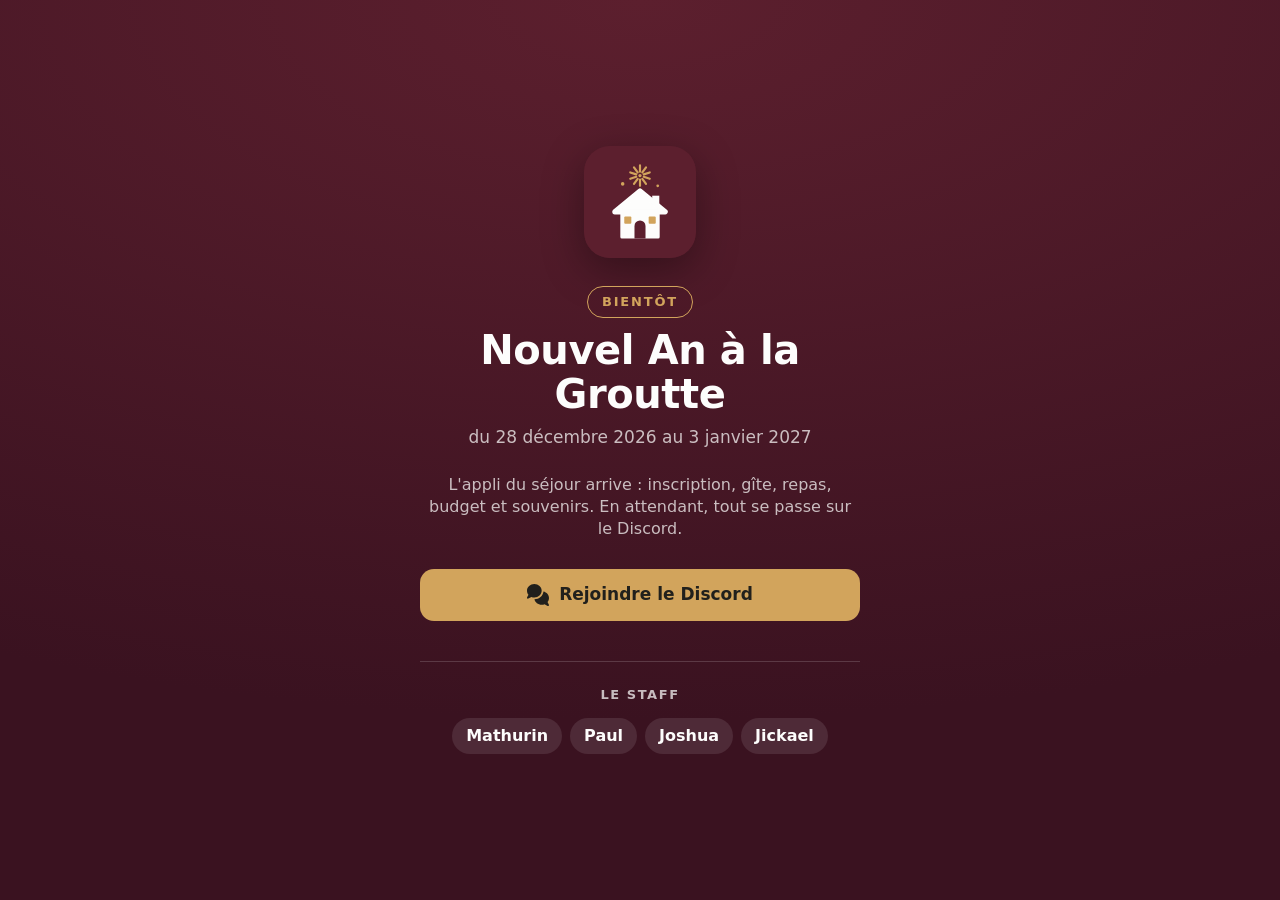
<file: Coming-Soon/index.html>
<!doctype html>
<html lang="fr">
<head>
<meta charset="utf-8">
<meta name="viewport" content="width=device-width, initial-scale=1, viewport-fit=cover">
<meta name="robots" content="noindex, nofollow">
<meta name="theme-color" content="#5c1f2e">
<link rel="icon" href="icone.svg" type="image/svg+xml">
<link rel="apple-touch-icon" href="apple-touch-icon.png">
<title>Nouvel An à la Groutte</title>
<style>
  :root {
    --prune: #5c1f2e; --prune-fonce: #3a1220; --or: #d2a45c; --creme: #fdfdfc; --creme-doux: rgba(253, 253, 252, .72);
    --police: system-ui, -apple-system, BlinkMacSystemFont, "Segoe UI", Roboto, "Helvetica Neue", Arial, sans-serif;
  }
  * { box-sizing: border-box; }
  html, body { height: 100%; }
  body {
    margin: 0; font-family: var(--police); color: var(--creme); line-height: 1.4;
    background: radial-gradient(120% 80% at 50% 0%, var(--prune) 0%, var(--prune-fonce) 100%) fixed, var(--prune-fonce);
    display: flex; align-items: center; justify-content: center;
    padding: calc(32px + env(safe-area-inset-top)) 16px calc(32px + env(safe-area-inset-bottom));
  }
  main { width: 100%; max-width: 440px; text-align: center; }
  .logo { display: block; margin: 0 auto; width: 112px; height: 112px; border-radius: 26px; box-shadow: 0 12px 40px rgba(0, 0, 0, .35); }
  .bientot {
    display: inline-block; margin: 28px 0 10px; padding: 6px 14px; border: 1px solid var(--or); border-radius: 999px;
    color: var(--or); font-size: 13px; font-weight: 700; letter-spacing: .14em; text-transform: uppercase;
  }
  h1 { margin: 0; font-size: clamp(30px, 8vw, 40px); line-height: 1.1; letter-spacing: -.01em; }
  .dates { margin: 10px 0 0; color: var(--creme-doux); font-size: 17px; }
  .texte { margin: 24px 0 0; color: var(--creme-doux); }
  .btn {
    display: inline-flex; align-items: center; justify-content: center; gap: 10px; width: 100%; margin-top: 28px;
    min-height: 52px; padding: 0 20px; border-radius: 14px; background: var(--or); color: #21201c;
    font-size: 17px; font-weight: 700; text-decoration: none; transition: transform .15s, filter .15s;
  }
  .btn:hover { filter: brightness(1.06); }
  .btn:active { transform: scale(.98); }
  .btn:focus-visible { outline: 3px solid var(--creme); outline-offset: 3px; }
  .btn svg { width: 22px; height: 22px; fill: currentColor; }
  .staff { margin-top: 40px; padding-top: 24px; border-top: 1px solid rgba(253, 253, 252, .16); }
  .staff h2 { margin: 0 0 14px; color: var(--creme-doux); font-size: 13px; font-weight: 600; letter-spacing: .12em; text-transform: uppercase; }
  .staff ul { list-style: none; margin: 0; padding: 0; display: flex; flex-wrap: wrap; justify-content: center; gap: 8px; }
  .staff li { padding: 7px 14px; border-radius: 999px; background: rgba(253, 253, 252, .1); font-weight: 600; }
  @media (prefers-reduced-motion: reduce) { .btn { transition: none; } }
</style>
</head>
<body>
<main>
  <img class="logo" src="icone.svg" alt="" width="112" height="112">
  <span class="bientot">Bientôt</span>
  <h1>Nouvel An à la Groutte</h1>
  <p class="dates">du 28 décembre 2026 au 3 janvier 2027</p>
  <p class="texte">L'appli du séjour arrive : inscription, gîte, repas, budget et souvenirs. En attendant, tout se passe sur le Discord.</p>

  <!-- Lien d'invitation du Discord : à remplacer ici. -->
  <a class="btn" href="https://discord.gg/JArDHUPBZ" rel="noopener">
    <svg viewBox="0 0 576 512" aria-hidden="true"><path d="M384 144c0 97.2-86 176-192 176-26.7 0-52.1-5-75.2-14L35.2 349.2c-9.3 4.9-20.7 3.2-28.2-4.2s-9.2-18.9-4.2-28.2l35.6-67.2C14.3 220.2 0 183.6 0 144 0 46.8 86-32 192-32S384 46.8 384 144zm0 368c-94.1 0-172.4-62.1-188.8-144 120-1.5 224.3-86.9 235.8-202.7 83.3 19.2 145 88.3 145 170.7 0 39.6-14.3 76.2-38.4 105.6l35.6 67.2c4.9 9.3 3.2 20.7-4.2 28.2s-18.9 9.2-28.2 4.2L459.2 498c-23.1 9-48.5 14-75.2 14z"/></svg>
    Rejoindre le Discord
  </a>

  <section class="staff">
    <h2>Le staff</h2>
    <ul>
      <li>Mathurin</li>
      <li>Paul</li>
      <li>Joshua</li>
      <li>Jickael</li>
    </ul>
  </section>
</main>
</body>
</html>
</file>
